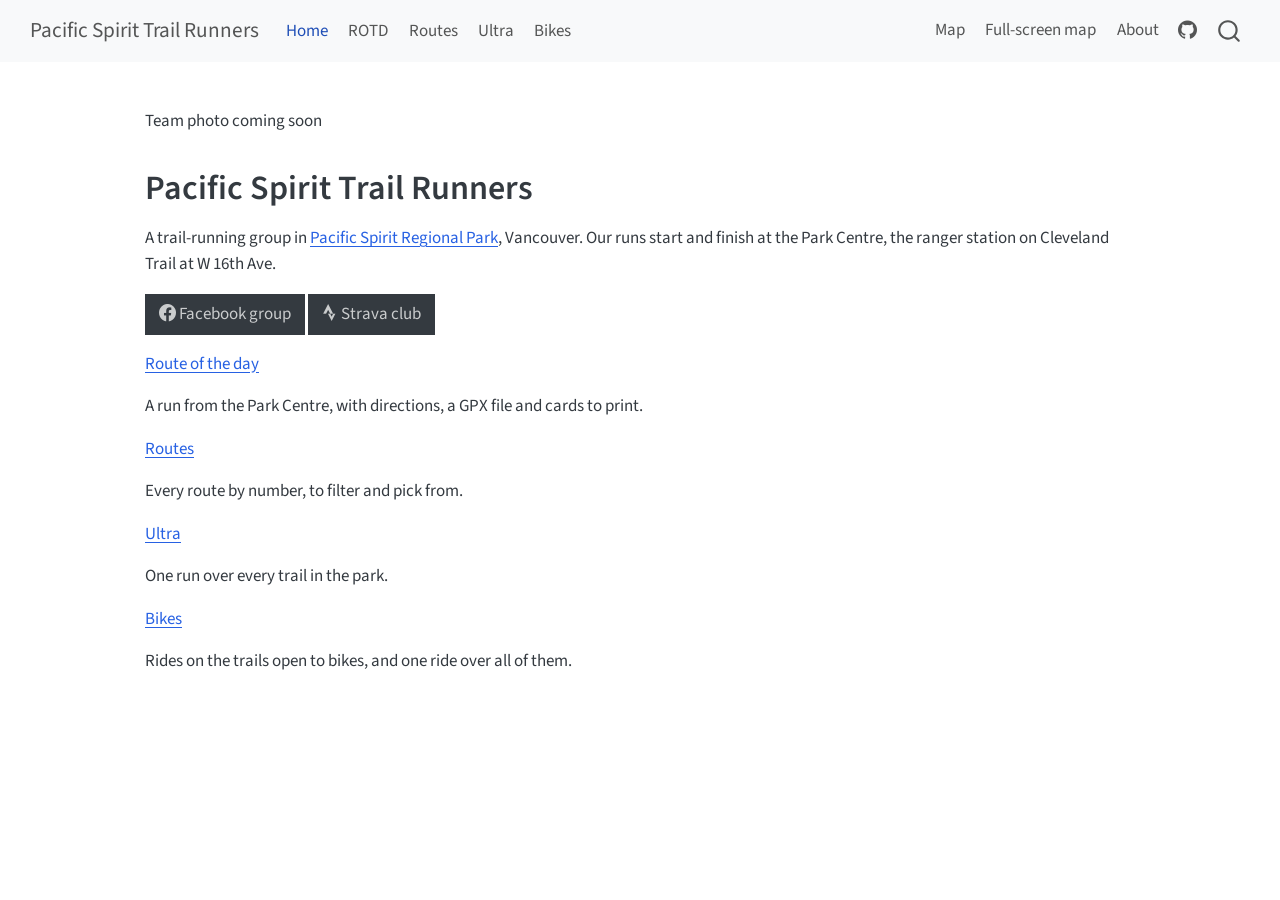
<file: index.html>
<!DOCTYPE html>
<html xmlns="http://www.w3.org/1999/xhtml" lang="en" xml:lang="en"><head>

<meta charset="utf-8">
<meta name="generator" content="quarto-1.10.18">

<meta name="viewport" content="width=device-width, initial-scale=1.0, user-scalable=yes">

<meta name="description" content="A trail-running group in Pacific Spirit Regional Park, Vancouver, BC.">

<title>Pacific Spirit Trail Runners</title>
<style>
/* Default styles provided by pandoc.
** See https://pandoc.org/MANUAL.html#variables-for-html for config info.
*/
span.smallcaps{font-variant: small-caps;}
div.columns{display: flex; gap: 1.5em;}
div.column{flex: auto;}
@media screen {
div.columns{gap: min(4vw, 1.5em);}
div.column{overflow-x: auto;}
}
div.hanging-indent{margin-left: 1.5em; text-indent: -1.5em;}
ul.task-list{list-style: none;}
ul.task-list li input[type="checkbox"] {
  width: 0.8em;
  margin: 0 0.8em 0.2em -1em; /* quarto-specific, see https://github.com/quarto-dev/quarto-cli/issues/4556 */ 
  vertical-align: middle;
}
</style>


<script src="site_libs/quarto-nav/quarto-nav.js"></script>
<script src="site_libs/quarto-nav/headroom.min.js"></script>
<script src="site_libs/clipboard/clipboard.min.js"></script>
<script src="site_libs/quarto-search/autocomplete.umd.js"></script>
<script src="site_libs/quarto-search/fuse.min.js"></script>
<script src="site_libs/quarto-search/quarto-search.js"></script>
<meta name="quarto:offset" content="./">
<script src="site_libs/quarto-html/quarto.js" type="module"></script>
<script src="site_libs/quarto-html/tabsets/tabsets.js" type="module"></script>
<script src="site_libs/quarto-html/popper.min.js"></script>
<script src="site_libs/quarto-html/tippy.umd.min.js"></script>
<script src="site_libs/quarto-html/anchor.min.js"></script>
<link href="site_libs/quarto-html/tippy.css" rel="stylesheet">
<link href="site_libs/quarto-html/quarto-syntax-highlighting-64a204ab8560d761af7679ceaba22944.css" rel="stylesheet" id="quarto-text-highlighting-styles">
<script src="site_libs/bootstrap/bootstrap.min.js"></script>
<link href="site_libs/bootstrap/bootstrap-icons.css" rel="stylesheet">
<link href="site_libs/bootstrap/bootstrap-55617497126496852ff9f5a59253c640.min.css" rel="stylesheet" append-hash="true" id="quarto-bootstrap" data-mode="light">
<script id="quarto-search-options" type="application/json">{
  "location": "navbar",
  "copy-button": false,
  "collapse-after": 3,
  "panel-placement": "end",
  "type": "overlay",
  "limit": 50,
  "keyboard-shortcut": [
    "f",
    "/",
    "s"
  ],
  "show-item-context": false,
  "language": {
    "search-no-results-text": "No results",
    "search-matching-documents-text": "matching documents",
    "search-copy-link-title": "Copy link to search",
    "search-hide-matches-text": "Hide additional matches",
    "search-more-match-text": "more match in this document",
    "search-more-matches-text": "more matches in this document",
    "search-clear-button-title": "Clear",
    "search-text-placeholder": "",
    "search-detached-cancel-button-title": "Cancel",
    "search-submit-button-title": "Submit",
    "search-label": "Search"
  }
}</script>


<link rel="stylesheet" href="styles.css">
</head>

<body class="nav-fixed fullcontent quarto-light">

<div id="quarto-search-results"></div>
  <header id="quarto-header" class="headroom fixed-top">
    <nav class="navbar navbar-expand-lg " data-bs-theme="dark">
      <div class="navbar-container container-fluid">
      <div class="navbar-brand-container mx-auto">
    <a class="navbar-brand" href="./index.html">
    <span class="navbar-title">Pacific Spirit Trail Runners</span>
    </a>
  </div>
            <div id="quarto-search" class="" title="Search"></div>
          <button class="navbar-toggler" type="button" data-bs-toggle="collapse" data-bs-target="#navbarCollapse" aria-controls="navbarCollapse" role="menu" aria-expanded="false" aria-label="Toggle navigation" onclick="if (window.quartoToggleHeadroom) { window.quartoToggleHeadroom(); }">
  <span class="navbar-toggler-icon"></span>
</button>
          <div class="collapse navbar-collapse" id="navbarCollapse">
            <ul class="navbar-nav navbar-nav-scroll me-auto">
  <li class="nav-item">
    <a class="nav-link active" href="./index.html" aria-current="page"> 
<span class="menu-text">Home</span></a>
  </li>  
  <li class="nav-item">
    <a class="nav-link" href="./rotd.html"> 
<span class="menu-text">ROTD</span></a>
  </li>  
  <li class="nav-item">
    <a class="nav-link" href="./routes.html"> 
<span class="menu-text">Routes</span></a>
  </li>  
  <li class="nav-item">
    <a class="nav-link" href="./ultra.html"> 
<span class="menu-text">Ultra</span></a>
  </li>  
  <li class="nav-item">
    <a class="nav-link" href="./bikes.html"> 
<span class="menu-text">Bikes</span></a>
  </li>  
</ul>
            <ul class="navbar-nav navbar-nav-scroll ms-auto">
  <li class="nav-item">
    <a class="nav-link" href="./map.html"> 
<span class="menu-text">Map</span></a>
  </li>  
  <li class="nav-item">
    <a class="nav-link" href="./trail_map.html" target="_blank"> 
<span class="menu-text">Full-screen map</span></a>
  </li>  
  <li class="nav-item">
    <a class="nav-link" href="./about.html"> 
<span class="menu-text">About</span></a>
  </li>  
  <li class="nav-item compact">
    <a class="nav-link" href="https://github.com/pstrunners/pstrunners.github.io"> <i class="bi bi-github" role="img" aria-label="Source code on GitHub">
</i> 
<span class="menu-text"></span></a>
  </li>  
</ul>
          </div> <!-- /navcollapse -->
            <div class="quarto-navbar-tools">
</div>
      </div> <!-- /container-fluid -->
    </nav>
</header>
<!-- content -->
<div id="quarto-content" class="quarto-container page-columns page-rows-contents page-layout-article page-navbar">
<!-- sidebar -->
<!-- margin-sidebar -->
    
<!-- main -->
<main class="content page-columns page-full" id="quarto-document-content"><header id="title-block-header" class="quarto-title-block"></header>




<div class="home column-page">
<div class="home-hero">
<!-- Team photo: save it as website/images/team-photo.jpg, then replace the
     placeholder line below with this one line:
<img class="hero-photo" src="images/team-photo.jpg" alt="The Pacific Spirit Trail Runners">
-->
<div class="hero-placeholder">
<span>Team photo coming soon</span>
</div>
</div>
<section id="pacific-spirit-trail-runners" class="level1 home-intro">
<h1>Pacific Spirit Trail Runners</h1>
<p>A trail-running group in <a href="https://metrovancouver.org/services/regional-parks/park/pacific-spirit-regional-park">Pacific Spirit Regional Park</a>, Vancouver. Our runs start and finish at the Park Centre, the ranger station on Cleveland Trail at W 16th Ave.</p>
<div class="home-social">
<p><a href="https://www.facebook.com/groups/116957471699490" class="btn btn-quarto" target="_blank" rel="noopener"><i class="bi bi-facebook" aria-hidden="true"></i> Facebook group<span class="visually-hidden"> (opens in a new tab)</span></a> <a href="https://www.strava.com/clubs/pacificspirit" class="btn btn-quarto" target="_blank" rel="noopener"><i class="bi bi-strava" aria-hidden="true"></i> Strava club<span class="visually-hidden"> (opens in a new tab)</span></a></p>
</div>
</section>
<div class="home-pages" role="navigation" aria-label="On this site">
<div class="home-page">
<p><a href="./rotd.html" class="stretched-link">Route of the day</a></p>
<p>A run from the Park Centre, with directions, a GPX file and cards to print.</p>
</div>
<div class="home-page">
<p><a href="./routes.html" class="stretched-link">Routes</a></p>
<p>Every route by number, to filter and pick from.</p>
</div>
<div class="home-page">
<p><a href="./ultra.html" class="stretched-link">Ultra</a></p>
<p>One run over every trail in the park.</p>
</div>
<div class="home-page">
<p><a href="./bikes.html" class="stretched-link">Bikes</a></p>
<p>Rides on the trails open to bikes, and one ride over all of them.</p>
</div>
</div>
</div>



</main> <!-- /main -->
<script id="quarto-html-after-body" type="application/javascript">
  window.document.addEventListener("DOMContentLoaded", function (event) {
    const icon = "";
    const anchorJS = new window.AnchorJS();
    anchorJS.options = {
      placement: 'right',
      icon: icon
    };
    anchorJS.add('.anchored');
    const isCodeAnnotation = (el) => {
      for (const clz of el.classList) {
        if (clz.startsWith('code-annotation-')) {                     
          return true;
        }
      }
      return false;
    }
    const onCopySuccess = function(e) {
      // button target
      const button = e.trigger;
      // don't keep focus
      button.blur();
      // flash "checked"
      button.classList.add('code-copy-button-checked');
      var currentTitle = button.getAttribute("title");
      button.setAttribute("title", "Copied!");
      let tooltip;
      if (window.bootstrap) {
        button.setAttribute("data-bs-toggle", "tooltip");
        button.setAttribute("data-bs-placement", "left");
        button.setAttribute("data-bs-title", "Copied!");
        tooltip = new bootstrap.Tooltip(button, 
          { trigger: "manual", 
            customClass: "code-copy-button-tooltip",
            offset: [0, -8]});
        tooltip.show();    
      }
      setTimeout(function() {
        if (tooltip) {
          tooltip.hide();
          button.removeAttribute("data-bs-title");
          button.removeAttribute("data-bs-toggle");
          button.removeAttribute("data-bs-placement");
        }
        button.setAttribute("title", currentTitle);
        button.classList.remove('code-copy-button-checked');
      }, 1000);
      // clear code selection
      e.clearSelection();
    }
    const getTextToCopy = function(trigger) {
      const outerScaffold = trigger.parentElement.cloneNode(true);
      const codeEl = outerScaffold.querySelector('code');
      for (const childEl of codeEl.children) {
        if (isCodeAnnotation(childEl)) {
          childEl.remove();
        }
      }
      return codeEl.innerText;
    }
    const clipboard = new window.ClipboardJS('.code-copy-button:not([data-in-quarto-modal])', {
      text: getTextToCopy
    });
    clipboard.on('success', onCopySuccess);
    if (window.document.getElementById('quarto-embedded-source-code-modal')) {
      const clipboardModal = new window.ClipboardJS('.code-copy-button[data-in-quarto-modal]', {
        text: getTextToCopy,
        container: window.document.getElementById('quarto-embedded-source-code-modal')
      });
      clipboardModal.on('success', onCopySuccess);
    }
      var localhostRegex = new RegExp(/^(?:http|https):\/\/localhost\:?[0-9]*\//);
      var mailtoRegex = new RegExp(/^mailto:/);
        var filterRegex = new RegExp("https:\/\/pstrunners\.github\.io\/");
      var isInternal = (href) => {
          return filterRegex.test(href) || localhostRegex.test(href) || mailtoRegex.test(href);
      }
      // Inspect non-navigation links and adorn them if external
     var links = window.document.querySelectorAll('a[href]:not(.nav-link):not(.navbar-brand):not(.toc-action):not(.sidebar-link):not(.sidebar-item-toggle):not(.pagination-link):not(.no-external):not([aria-hidden]):not(.dropdown-item):not(.quarto-navigation-tool):not(.about-link)');
      for (var i=0; i<links.length; i++) {
        const link = links[i];
        if (!isInternal(link.href)) {
          // undo the damage that might have been done by quarto-nav.js in the case of
          // links that we want to consider external
          if (link.dataset.originalHref !== undefined) {
            link.href = link.dataset.originalHref;
          }
        }
      }
    function tippyHover(el, contentFn, onTriggerFn, onUntriggerFn) {
      const config = {
        allowHTML: true,
        maxWidth: 500,
        delay: 100,
        arrow: false,
        appendTo: function(el) {
            return el.parentElement;
        },
        interactive: true,
        interactiveBorder: 10,
        theme: 'quarto',
        placement: 'bottom-start',
      };
      if (contentFn) {
        config.content = contentFn;
      }
      if (onTriggerFn) {
        config.onTrigger = onTriggerFn;
      }
      if (onUntriggerFn) {
        config.onUntrigger = onUntriggerFn;
      }
      window.tippy(el, config); 
    }
    const noterefs = window.document.querySelectorAll('a[role="doc-noteref"]');
    for (var i=0; i<noterefs.length; i++) {
      const ref = noterefs[i];
      tippyHover(ref, function() {
        // use id or data attribute instead here
        let href = ref.getAttribute('data-footnote-href') || ref.getAttribute('href');
        try { href = new URL(href).hash; } catch {}
        const id = href.replace(/^#\/?/, "");
        const note = window.document.getElementById(id);
        if (note) {
          return note.innerHTML;
        } else {
          return "";
        }
      });
    }
    const xrefs = window.document.querySelectorAll('a.quarto-xref');
    const processXRef = (id, note) => {
      // Strip column container classes
      const stripColumnClz = (el) => {
        el.classList.remove("page-full", "page-columns");
        if (el.children) {
          for (const child of el.children) {
            stripColumnClz(child);
          }
        }
      }
      stripColumnClz(note)
      if (id === null || id.startsWith('sec-')) {
        // Special case sections, only their first couple elements
        const container = document.createElement("div");
        if (note.children && note.children.length > 2) {
          container.appendChild(note.children[0].cloneNode(true));
          for (let i = 1; i < note.children.length; i++) {
            const child = note.children[i];
            if (child.tagName === "P" && child.innerText === "") {
              continue;
            } else {
              container.appendChild(child.cloneNode(true));
              break;
            }
          }
          if (window.Quarto?.typesetMath) {
            window.Quarto.typesetMath(container);
          }
          return container.innerHTML
        } else {
          if (window.Quarto?.typesetMath) {
            window.Quarto.typesetMath(note);
          }
          return note.innerHTML;
        }
      } else {
        // Remove any anchor links if they are present
        const anchorLink = note.querySelector('a.anchorjs-link');
        if (anchorLink) {
          anchorLink.remove();
        }
        if (window.Quarto?.typesetMath) {
          window.Quarto.typesetMath(note);
        }
        if (note.classList.contains("callout")) {
          return note.outerHTML;
        } else {
          return note.innerHTML;
        }
      }
    }
    for (var i=0; i<xrefs.length; i++) {
      const xref = xrefs[i];
      tippyHover(xref, undefined, function(instance) {
        instance.disable();
        let url = xref.getAttribute('href');
        let hash = undefined; 
        if (url.startsWith('#')) {
          hash = url;
        } else {
          try { hash = new URL(url).hash; } catch {}
        }
        if (hash) {
          const id = hash.replace(/^#\/?/, "");
          const note = window.document.getElementById(id);
          if (note !== null) {
            try {
              const html = processXRef(id, note.cloneNode(true));
              instance.setContent(html);
            } finally {
              instance.enable();
              instance.show();
            }
          } else {
            // See if we can fetch this
            fetch(url.split('#')[0])
            .then(res => res.text())
            .then(html => {
              const parser = new DOMParser();
              const htmlDoc = parser.parseFromString(html, "text/html");
              const note = htmlDoc.getElementById(id);
              if (note !== null) {
                const html = processXRef(id, note);
                instance.setContent(html);
              } 
            }).finally(() => {
              instance.enable();
              instance.show();
            });
          }
        } else {
          // See if we can fetch a full url (with no hash to target)
          // This is a special case and we should probably do some content thinning / targeting
          fetch(url)
          .then(res => res.text())
          .then(html => {
            const parser = new DOMParser();
            const htmlDoc = parser.parseFromString(html, "text/html");
            const note = htmlDoc.querySelector('main.content');
            if (note !== null) {
              // This should only happen for chapter cross references
              // (since there is no id in the URL)
              // remove the first header
              if (note.children.length > 0 && note.children[0].tagName === "HEADER") {
                note.children[0].remove();
              }
              const html = processXRef(null, note);
              instance.setContent(html);
            } 
          }).finally(() => {
            instance.enable();
            instance.show();
          });
        }
      }, function(instance) {
      });
    }
        let selectedAnnoteEl;
        const selectorForAnnotation = ( cell, annotation) => {
          let cellAttr = 'data-code-cell="' + cell + '"';
          let lineAttr = 'data-code-annotation="' +  annotation + '"';
          const selector = 'span[' + cellAttr + '][' + lineAttr + ']';
          return selector;
        }
        const selectCodeLines = (annoteEl) => {
          const doc = window.document;
          const targetCell = annoteEl.getAttribute("data-target-cell");
          const targetAnnotation = annoteEl.getAttribute("data-target-annotation");
          const annoteSpan = window.document.querySelector(selectorForAnnotation(targetCell, targetAnnotation));
          const lines = annoteSpan.getAttribute("data-code-lines").split(",");
          const lineIds = lines.map((line) => {
            return targetCell + "-" + line;
          })
          let top = null;
          let height = null;
          let parent = null;
          if (lineIds.length > 0) {
              //compute the position of the single el (top and bottom and make a div)
              const el = window.document.getElementById(lineIds[0]);
              top = el.offsetTop;
              height = el.offsetHeight;
              parent = el.parentElement.parentElement;
            if (lineIds.length > 1) {
              const lastEl = window.document.getElementById(lineIds[lineIds.length - 1]);
              const bottom = lastEl.offsetTop + lastEl.offsetHeight;
              height = bottom - top;
            }
            if (top !== null && height !== null && parent !== null) {
              // cook up a div (if necessary) and position it 
              let div = window.document.getElementById("code-annotation-line-highlight");
              if (div === null) {
                div = window.document.createElement("div");
                div.setAttribute("id", "code-annotation-line-highlight");
                div.style.position = 'absolute';
                parent.appendChild(div);
              }
              div.style.top = top - 2 + "px";
              div.style.height = height + 4 + "px";
              div.style.left = 0;
              let gutterDiv = window.document.getElementById("code-annotation-line-highlight-gutter");
              if (gutterDiv === null) {
                gutterDiv = window.document.createElement("div");
                gutterDiv.setAttribute("id", "code-annotation-line-highlight-gutter");
                gutterDiv.style.position = 'absolute';
                const codeCell = window.document.getElementById(targetCell);
                const gutter = codeCell.querySelector('.code-annotation-gutter');
                gutter.appendChild(gutterDiv);
              }
              gutterDiv.style.top = top - 2 + "px";
              gutterDiv.style.height = height + 4 + "px";
            }
            selectedAnnoteEl = annoteEl;
          }
        };
        const unselectCodeLines = () => {
          const elementsIds = ["code-annotation-line-highlight", "code-annotation-line-highlight-gutter"];
          elementsIds.forEach((elId) => {
            const div = window.document.getElementById(elId);
            if (div) {
              div.remove();
            }
          });
          selectedAnnoteEl = undefined;
        };
          // Handle positioning of the toggle
      window.addEventListener(
        "resize",
        throttle(() => {
          elRect = undefined;
          if (selectedAnnoteEl) {
            selectCodeLines(selectedAnnoteEl);
          }
        }, 10)
      );
      function throttle(fn, ms) {
      let throttle = false;
      let timer;
        return (...args) => {
          if(!throttle) { // first call gets through
              fn.apply(this, args);
              throttle = true;
          } else { // all the others get throttled
              if(timer) clearTimeout(timer); // cancel #2
              timer = setTimeout(() => {
                fn.apply(this, args);
                timer = throttle = false;
              }, ms);
          }
        };
      }
        // Attach click handler to the DT
        const annoteDls = window.document.querySelectorAll('dt[data-target-cell]');
        for (const annoteDlNode of annoteDls) {
          annoteDlNode.addEventListener('click', (event) => {
            const clickedEl = event.target;
            if (clickedEl !== selectedAnnoteEl) {
              unselectCodeLines();
              const activeEl = window.document.querySelector('dt[data-target-cell].code-annotation-active');
              if (activeEl) {
                activeEl.classList.remove('code-annotation-active');
              }
              selectCodeLines(clickedEl);
              clickedEl.classList.add('code-annotation-active');
            } else {
              // Unselect the line
              unselectCodeLines();
              clickedEl.classList.remove('code-annotation-active');
            }
          });
        }
    const findCites = (el) => {
      const parentEl = el.parentElement;
      if (parentEl) {
        const cites = parentEl.dataset.cites;
        if (cites) {
          return {
            el,
            cites: cites.split(' ')
          };
        } else {
          return findCites(el.parentElement)
        }
      } else {
        return undefined;
      }
    };
    var bibliorefs = window.document.querySelectorAll('a[role="doc-biblioref"]');
    for (var i=0; i<bibliorefs.length; i++) {
      const ref = bibliorefs[i];
      const citeInfo = findCites(ref);
      if (citeInfo) {
        tippyHover(citeInfo.el, function() {
          var popup = window.document.createElement('div');
          citeInfo.cites.forEach(function(cite) {
            var citeDiv = window.document.createElement('div');
            citeDiv.classList.add('hanging-indent');
            citeDiv.classList.add('csl-entry');
            var biblioDiv = window.document.getElementById('ref-' + cite);
            if (biblioDiv) {
              citeDiv.innerHTML = biblioDiv.innerHTML;
            }
            popup.appendChild(citeDiv);
          });
          return popup.innerHTML;
        });
      }
    }
  });
  </script>
</div> <!-- /content -->




</body></html>
</file>
<file: site_libs/quarto-html/tippy.css>
.tippy-box[data-animation=fade][data-state=hidden]{opacity:0}[data-tippy-root]{max-width:calc(100vw - 10px)}.tippy-box{position:relative;background-color:#333;color:#fff;border-radius:4px;font-size:14px;line-height:1.4;white-space:normal;outline:0;transition-property:transform,visibility,opacity}.tippy-box[data-placement^=top]>.tippy-arrow{bottom:0}.tippy-box[data-placement^=top]>.tippy-arrow:before{bottom:-7px;left:0;border-width:8px 8px 0;border-top-color:initial;transform-origin:center top}.tippy-box[data-placement^=bottom]>.tippy-arrow{top:0}.tippy-box[data-placement^=bottom]>.tippy-arrow:before{top:-7px;left:0;border-width:0 8px 8px;border-bottom-color:initial;transform-origin:center bottom}.tippy-box[data-placement^=left]>.tippy-arrow{right:0}.tippy-box[data-placement^=left]>.tippy-arrow:before{border-width:8px 0 8px 8px;border-left-color:initial;right:-7px;transform-origin:center left}.tippy-box[data-placement^=right]>.tippy-arrow{left:0}.tippy-box[data-placement^=right]>.tippy-arrow:before{left:-7px;border-width:8px 8px 8px 0;border-right-color:initial;transform-origin:center right}.tippy-box[data-inertia][data-state=visible]{transition-timing-function:cubic-bezier(.54,1.5,.38,1.11)}.tippy-arrow{width:16px;height:16px;color:#333}.tippy-arrow:before{content:"";position:absolute;border-color:transparent;border-style:solid}.tippy-content{position:relative;padding:5px 9px;z-index:1}
</file>
<file: site_libs/quarto-html/quarto-syntax-highlighting-64a204ab8560d761af7679ceaba22944.css>
/* quarto syntax highlight colors */
:root {
  --quarto-hl-ot-color: #003B4F;
  --quarto-hl-at-color: #657422;
  --quarto-hl-ss-color: #20794D;
  --quarto-hl-an-color: #5E5E5E;
  --quarto-hl-fu-color: #4758AB;
  --quarto-hl-st-color: #20794D;
  --quarto-hl-cf-color: #003B4F;
  --quarto-hl-op-color: #5E5E5E;
  --quarto-hl-er-color: #AD0000;
  --quarto-hl-bn-color: #AD0000;
  --quarto-hl-al-color: #AD0000;
  --quarto-hl-va-color: #111111;
  --quarto-hl-bu-color: inherit;
  --quarto-hl-ex-color: inherit;
  --quarto-hl-pp-color: #AD0000;
  --quarto-hl-in-color: #5E5E5E;
  --quarto-hl-vs-color: #20794D;
  --quarto-hl-wa-color: #5E5E5E;
  --quarto-hl-do-color: #5E5E5E;
  --quarto-hl-im-color: #00769E;
  --quarto-hl-ch-color: #20794D;
  --quarto-hl-dt-color: #AD0000;
  --quarto-hl-fl-color: #AD0000;
  --quarto-hl-co-color: #5E5E5E;
  --quarto-hl-cv-color: #5E5E5E;
  --quarto-hl-cn-color: #8f5902;
  --quarto-hl-sc-color: #5E5E5E;
  --quarto-hl-dv-color: #AD0000;
  --quarto-hl-kw-color: #003B4F;
}

/* other quarto variables */
:root {
  --quarto-font-monospace: SFMono-Regular, Menlo, Monaco, Consolas, "Liberation Mono", "Courier New", monospace;
}

/* syntax highlight based on Pandoc's rules */
pre > code.sourceCode > span {
  color: #003B4F;
}

code.sourceCode > span {
  color: #003B4F;
}

div.sourceCode,
div.sourceCode pre.sourceCode {
  color: #003B4F;
}

/* Normal */
code span {
  color: #003B4F;
}

/* Alert */
code span.al {
  color: #AD0000;
  font-style: inherit;
}

/* Annotation */
code span.an {
  color: #5E5E5E;
  font-style: inherit;
}

/* Attribute */
code span.at {
  color: #657422;
  font-style: inherit;
}

/* BaseN */
code span.bn {
  color: #AD0000;
  font-style: inherit;
}

/* BuiltIn */
code span.bu {
  font-style: inherit;
}

/* ControlFlow */
code span.cf {
  color: #003B4F;
  font-weight: bold;
  font-style: inherit;
}

/* Char */
code span.ch {
  color: #20794D;
  font-style: inherit;
}

/* Constant */
code span.cn {
  color: #8f5902;
  font-style: inherit;
}

/* Comment */
code span.co {
  color: #5E5E5E;
  font-style: inherit;
}

/* CommentVar */
code span.cv {
  color: #5E5E5E;
  font-style: italic;
}

/* Documentation */
code span.do {
  color: #5E5E5E;
  font-style: italic;
}

/* DataType */
code span.dt {
  color: #AD0000;
  font-style: inherit;
}

/* DecVal */
code span.dv {
  color: #AD0000;
  font-style: inherit;
}

/* Error */
code span.er {
  color: #AD0000;
  font-style: inherit;
}

/* Extension */
code span.ex {
  font-style: inherit;
}

/* Float */
code span.fl {
  color: #AD0000;
  font-style: inherit;
}

/* Function */
code span.fu {
  color: #4758AB;
  font-style: inherit;
}

/* Import */
code span.im {
  color: #00769E;
  font-style: inherit;
}

/* Information */
code span.in {
  color: #5E5E5E;
  font-style: inherit;
}

/* Keyword */
code span.kw {
  color: #003B4F;
  font-weight: bold;
  font-style: inherit;
}

/* Operator */
code span.op {
  color: #5E5E5E;
  font-style: inherit;
}

/* Other */
code span.ot {
  color: #003B4F;
  font-style: inherit;
}

/* Preprocessor */
code span.pp {
  color: #AD0000;
  font-style: inherit;
}

/* SpecialChar */
code span.sc {
  color: #5E5E5E;
  font-style: inherit;
}

/* SpecialString */
code span.ss {
  color: #20794D;
  font-style: inherit;
}

/* String */
code span.st {
  color: #20794D;
  font-style: inherit;
}

/* Variable */
code span.va {
  color: #111111;
  font-style: inherit;
}

/* VerbatimString */
code span.vs {
  color: #20794D;
  font-style: inherit;
}

/* Warning */
code span.wa {
  color: #5E5E5E;
  font-style: italic;
}

.prevent-inlining {
  content: "</";
}

/*# sourceMappingURL=9d8d5bb603a83b8298b89080a598c93b.css.map */
</file>
<file: styles.css>
/* Map page: the map fills the window below the navbar. Quarto pads direct
   children of #quarto-content and gives iframes a bottom margin, so the
   selector needs the id to win. */
#quarto-content > .trail-map {
  display: block;
  width: 100%;
  height: calc(100dvh - 62px);
  border: 0;
  padding: 0;
  margin: 0;
}

/* Routes page */
.route-map {
  width: 100%;
  height: min(65vh, 560px);
  border-radius: 4px;
  box-shadow: 0 0 0 1px rgba(11, 11, 11, 0.1);
}
.route-card h3 {
  margin: 0.5rem 0 0.25rem;
}
.route-stats {
  margin-bottom: 0.75rem;
}
.route-id {
  color: #52514e;
}
.cue-sheet td:first-child,
.cue-sheet td:last-child {
  font-variant-numeric: tabular-nums;
  white-space: nowrap;
}
/* Quarto's theme gives Observable buttons the same text and background colour */
.observablehq .btn-quarto,
.observablehq button {
  color: #fff;
}

/* Two-thumb distance slider: two range inputs stacked on one track. Only the
   thumbs take pointer events, so each can be dragged. */
.range2 {
  display: flex;
  align-items: center;
  gap: 0.75rem;
  flex-wrap: wrap;
  margin: 0.25rem 0 0.5rem;
}
.range2 > label {
  width: 120px; /* matches Observable Inputs labels */
}
.range2-track {
  position: relative;
  flex: 1 1 200px;
  max-width: 320px;
  height: 28px;
}
.range2-track::before {
  content: "";
  position: absolute;
  inset: 12px 0;
  border-radius: 2px;
  background: linear-gradient(
    to right,
    #dee2e6 var(--lo),
    #2a78d6 var(--lo),
    #2a78d6 var(--hi),
    #dee2e6 var(--hi)
  );
}
.range2-track input[type="range"] {
  position: absolute;
  inset: 0;
  width: 100%;
  margin: 0;
  background: none;
  pointer-events: none;
  -webkit-appearance: none;
  appearance: none;
}
.range2-track input[type="range"]::-webkit-slider-runnable-track {
  background: none;
}
.range2-track input[type="range"]::-moz-range-track {
  background: none;
}
.range2-track input[type="range"]::-webkit-slider-thumb {
  pointer-events: auto;
  -webkit-appearance: none;
  width: 20px;
  height: 20px;
  margin-top: 4px;
  border-radius: 50%;
  background: #fff;
  border: 2px solid #2a78d6;
  cursor: pointer;
}
.range2-track input[type="range"]::-moz-range-thumb {
  pointer-events: auto;
  width: 16px;
  height: 16px;
  border-radius: 50%;
  background: #fff;
  border: 2px solid #2a78d6;
  cursor: pointer;
}
.range2 output {
  font-variant-numeric: tabular-nums;
  font-weight: 600;
}

/* Directions and printable card */
.route-actions {
  display: flex;
  gap: 0.75rem;
  align-items: center;
  flex-wrap: wrap;
  margin: 0.5rem 0 1rem;
}
.route-actions form {
  margin: 0;
}
.directions {
  padding-left: 1.5rem;
}
.directions li {
  margin: 0.15rem 0;
}
.directions .at-km {
  display: inline-block;
  min-width: 2.5rem;
  color: #52514e;
  font-variant-numeric: tabular-nums;
}
.cue-details summary {
  cursor: pointer;
  color: #52514e;
  margin: 0.5rem 0;
}
.card-preview {
  overflow-x: auto;
}
.layout-size {
  margin: -0.25rem 0 0.5rem 132px; /* under the buttons, past the label */
  color: #52514e;
  font-size: 0.9rem;
}
@media (max-width: 600px) {
  .layout-size {
    margin-left: 0;
  }
}

.route-note {
  color: #52514e;
  font-size: 0.9rem;
  margin-top: -0.5rem;
}

/* Ultra page */
.ultra-map {
  height: min(75vh, 700px);
}
.ultra-legend {
  display: flex;
  flex-wrap: wrap;
  gap: 0.25rem 1.25rem;
  margin: 0.4rem 0 0.75rem;
  font-size: 0.9rem;
  color: #52514e;
}
.ultra-legend span {
  display: inline-flex;
  align-items: center;
  gap: 0.4rem;
}
.ultra-legend i {
  display: inline-block;
  width: 22px;
  height: 4px;
  border-radius: 2px;
}
.ultra-legend i.dashed {
  background: repeating-linear-gradient(90deg, #4a3aa7 0 4px, transparent 4px 8px);
}
.ultra-legend b {
  display: inline-grid;
  place-items: center;
  font-size: 0.7rem;
  border-radius: 50%;
}
.ultra-legend b.km {
  width: 20px;
  height: 20px;
  border: 2px solid #0b0b0b;
  color: #0b0b0b;
}
.ultra-legend img {
  height: 22px;
}
.directions li.aid {
  font-weight: 600;
}
.directions li.aid-optional {
  color: #898781;
}
.directions li.optional {
  font-style: italic;
  color: #4a3aa7;
}

/* Routes page: a card per route */
.route-list {
  display: grid;
  grid-template-columns: repeat(auto-fill, minmax(min(100%, 300px), 1fr));
  gap: 0.6rem;
  margin: 0.5rem 0 1.5rem;
}
.route-item {
  display: flex;
  gap: 0.7rem;
  align-items: center;
  padding: 0.55rem 0.7rem;
  border: 1px solid #e3e2dc;
  border-radius: 8px;
  background: #fff;
  color: #0b0b0b;
  text-decoration: none;
}
.route-item:hover,
.route-item:focus-visible {
  border-color: #2a78d6;
  box-shadow: 0 1px 4px rgba(42, 120, 214, 0.2);
}
.route-thumb {
  flex: 0 0 64px;
  height: 64px;
}
.route-text {
  display: flex;
  flex-direction: column;
  min-width: 0;
}
.route-item-name {
  font-size: 0.95rem;
  line-height: 1.25;
}
.route-item-stats {
  color: #52514e;
  font-size: 0.85rem;

/* Home page */
.home-hero p {
  margin: 0;
}
/* Until the team photo arrives (see index.qmd): a forest-green panel with
   topo-map contour lines, an inline SVG. */
.hero-placeholder {
  display: grid;
  place-items: center;
  width: 100%;
  aspect-ratio: 16 / 9;
  max-height: 55vh;
  border-radius: 4px;
  background: #2f5d4a url('data:image/svg+xml,%3Csvg xmlns="http://www.w3.org/2000/svg" viewBox="0 0 1200 675" preserveAspectRatio="xMidYMid slice"%3E%3Cg fill="none" stroke="%23fff" stroke-opacity=".16"%3E%3Cpath d="M982 250C984 256 981 265 976 270C972 275 961 278 953 279C945 281 937 281 930 280C923 280 915 280 909 277C902 275 895 271 891 267C887 262 884 256 884 250C883 244 883 237 887 231C890 226 897 220 904 217C912 215 923 216 930 217C937 219 943 223 949 226C955 229 960 231 966 235C971 239 980 244 982 250Z" stroke-width="1.1"/%3E%3Cpath d="M1036 250C1039 262 1031 279 1021 289C1011 298 990 303 975 307C959 311 945 311 930 311C915 310 900 310 887 305C874 301 860 293 852 283C843 274 838 262 836 250C835 238 835 223 842 212C849 202 865 189 879 185C894 181 915 184 930 187C945 190 955 197 967 203C980 208 994 210 1005 218C1017 226 1034 238 1036 250Z" stroke-width="1.1"/%3E%3Cpath d="M1092 250C1094 268 1079 293 1063 307C1047 321 1017 328 995 333C973 339 952 341 930 341C908 342 884 341 865 334C845 327 825 314 813 300C800 286 790 268 787 250C785 232 785 209 796 193C808 177 833 160 855 154C878 149 908 155 930 159C952 163 966 172 986 178C1005 185 1030 188 1048 200C1065 212 1089 232 1092 250Z" stroke-width="1.1"/%3E%3Cpath d="M1147 250C1149 274 1125 306 1102 324C1080 342 1044 351 1015 359C986 367 959 373 930 373C901 374 868 372 842 363C816 354 791 336 773 317C756 298 741 274 737 250C733 226 734 194 750 173C766 152 803 132 833 126C863 119 901 129 930 133C959 138 978 145 1006 153C1033 160 1071 164 1094 180C1118 196 1146 226 1147 250Z" stroke-width="1.1"/%3E%3Cpath d="M1201 250C1200 280 1167 317 1139 339C1111 362 1069 373 1035 384C1000 395 966 405 930 406C894 407 852 404 819 392C787 380 756 358 733 334C711 311 689 280 685 250C680 220 683 179 705 154C726 128 775 107 813 99C850 92 894 104 930 108C966 113 992 116 1028 125C1063 133 1115 138 1144 159C1172 180 1202 220 1201 250Z" stroke-width="2.2"/%3E%3Cpath d="M1252 250C1249 286 1206 327 1173 354C1140 380 1095 396 1055 410C1014 424 973 437 930 439C887 441 837 435 797 421C757 406 720 380 692 352C664 323 636 286 630 250C625 214 633 164 660 135C687 106 749 84 794 76C839 67 887 81 930 84C973 87 1008 85 1052 94C1096 103 1162 111 1195 137C1228 163 1256 214 1252 250Z" stroke-width="1.1"/%3E%3Cpath d="M1300 250C1293 292 1242 337 1205 368C1168 399 1121 419 1075 436C1029 454 980 471 930 473C880 475 821 467 775 449C728 432 683 403 649 370C616 337 579 292 574 250C569 208 584 149 618 117C652 84 726 64 778 55C830 45 880 58 930 59C980 59 1025 50 1078 60C1131 69 1211 82 1248 114C1284 146 1307 208 1300 250Z" stroke-width="1.1"/%3E%3Cpath d="M1344 250C1333 298 1277 345 1236 381C1195 417 1147 443 1096 464C1045 485 987 505 930 507C873 509 806 498 752 478C698 458 644 427 605 389C566 351 521 298 517 250C513 202 538 136 579 100C620 64 705 48 763 36C822 25 873 33 930 31C987 29 1046 12 1107 22C1169 32 1260 54 1300 92C1339 130 1354 202 1344 250Z" stroke-width="1.1"/%3E%3Cpath d="M1383 250C1369 304 1311 354 1267 394C1223 435 1175 467 1119 492C1062 516 995 538 930 541C865 543 792 529 730 507C668 485 603 452 558 409C513 366 462 304 460 250C458 196 497 124 545 85C593 47 686 33 750 19C814 5 865 6 930 0C995 -6 1069 -29 1139 -18C1209 -6 1309 26 1350 70C1391 115 1397 196 1383 250Z" stroke-width="1.1"/%3E%3Cpath d="M1419 250C1403 310 1345 363 1299 408C1253 453 1203 493 1141 521C1080 549 1002 571 930 574C858 577 777 561 706 537C636 513 559 478 508 430C458 383 404 310 405 250C406 190 460 114 515 72C570 31 668 20 737 2C806 -16 858 -24 930 -35C1002 -45 1094 -74 1172 -60C1250 -46 1356 -2 1398 50C1439 102 1436 190 1419 250Z" stroke-width="2.2"/%3E%3Cpath d="M1452 250C1434 315 1380 372 1332 422C1284 472 1232 520 1164 551C1097 582 1010 604 930 607C850 609 761 594 682 568C603 542 511 506 456 453C401 400 346 315 352 250C358 185 428 106 490 62C552 18 650 8 723 -15C797 -38 850 -60 930 -74C1010 -89 1120 -121 1206 -104C1291 -86 1400 -28 1441 31C1483 90 1471 185 1452 250Z" stroke-width="1.1"/%3E%3Cpath d="M278 560C277 566 271 571 267 576C262 580 257 584 251 587C245 590 237 592 230 592C223 593 215 591 208 589C200 586 192 583 187 578C182 573 177 566 177 560C178 554 184 547 189 543C195 538 204 537 211 536C218 534 223 532 230 531C237 530 247 527 255 528C262 530 273 535 277 540C281 545 280 554 278 560Z" stroke-width="1.1"/%3E%3Cpath d="M324 560C321 572 311 582 303 591C294 600 285 609 273 615C261 620 245 624 230 625C215 625 199 623 185 618C170 613 153 607 143 597C133 587 124 572 125 560C127 548 140 534 151 526C163 518 180 517 193 512C206 508 215 503 230 500C245 497 265 491 281 495C296 498 315 510 323 520C330 531 327 548 324 560Z" stroke-width="1.1"/%3E%3Cpath d="M367 560C362 578 351 593 339 607C327 621 313 634 295 643C276 651 252 656 230 657C208 658 183 655 161 648C139 642 112 632 97 617C83 602 71 578 74 560C78 542 100 523 117 512C134 500 156 497 175 489C194 482 208 471 230 466C252 461 285 454 308 460C331 466 357 485 367 502C376 518 371 542 367 560Z" stroke-width="1.1"/%3E%3Cpath d="M408 560C403 583 391 604 376 623C361 641 341 660 317 671C292 682 260 688 230 690C200 691 167 688 137 680C107 671 68 657 50 637C31 617 20 583 26 560C32 537 64 514 86 498C107 482 132 477 156 465C180 454 200 436 230 429C260 422 306 415 336 424C366 433 396 461 408 484C420 506 414 537 408 560Z" stroke-width="1.1"/%3E%3Cpath d="M449 560C443 589 432 615 414 639C395 662 369 685 338 699C308 713 268 720 230 722C192 725 149 724 111 713C73 702 24 683 2 658C-20 632 -28 589 -19 560C-9 531 31 506 57 486C83 466 108 456 137 440C165 424 192 397 230 389C268 380 328 375 364 388C400 401 433 438 447 467C462 496 454 531 449 560Z" stroke-width="2.2"/%3E%3Cpath d="M489 560C484 594 473 627 452 655C430 683 397 710 360 727C323 744 276 752 230 756C184 759 130 760 84 747C38 734 -22 709 -45 678C-69 647 -71 594 -59 560C-46 526 1 499 30 474C59 450 81 434 115 412C148 391 184 356 230 346C276 336 349 336 391 354C433 371 468 417 484 451C500 486 495 526 489 560Z" stroke-width="1.1"/%3E%3Cpath d="M530 560C525 599 515 639 490 671C465 704 425 734 381 754C338 774 284 786 230 791C176 796 109 799 56 784C2 768 -66 735 -91 697C-116 660 -110 599 -94 560C-79 521 -28 493 3 463C34 433 53 408 91 381C129 355 176 311 230 301C284 291 369 298 417 321C465 343 500 397 519 437C537 477 535 521 530 560Z" stroke-width="1.1"/%3E%3C/g%3E%3C/svg%3E') center / cover no-repeat;
  color: #eaf2ec;
  font-size: clamp(1.1rem, 3.2vw, 1.6rem);
  font-weight: 600;
  text-align: center;
}
.hero-placeholder span {
  padding: 0 1rem;
}
.hero-photo {
  display: block;
  max-width: 100%;
  max-height: 75vh; /* shrinks to fit rather than cropping anyone out */
  margin: 0 auto;
  border-radius: 4px;
}
.home-intro {
  max-width: 40rem;
  margin: 1.75rem 0 2.5rem;
}
.home-intro h1 {
  margin: 0 0 0.75rem;
  font-size: clamp(2rem, 6vw, 2.75rem);
  font-weight: 700;
  line-height: 1.1;
  letter-spacing: -0.01em;
  color: #0b0b0b;
}
.home-intro p {
  font-size: 1.15rem;
  color: #52514e;
}
.home-social {
  display: flex;
  flex-wrap: wrap;
  gap: 0.75rem;
  margin-top: 1.25rem;
}
.home-social p {
  display: contents;
}
.home-social .btn-quarto {
  --bs-btn-color: #fff;
  --bs-btn-hover-color: #fff;
  padding: 0.6rem 1.1rem;
  font-size: 1.05rem;
}
.home-social .bi {
  margin-right: 0.4rem;
}
@media (max-width: 575.98px) {
  .hero-placeholder {
    aspect-ratio: 3 / 2;
  }
  .home-social .btn-quarto {
    flex: 1 1 100%; /* full-width buttons on a phone */
  }
}
.home-pages {
  display: grid;
  gap: 0 2rem;
  margin-bottom: 2rem;
}
@media (min-width: 576px) {
  .home-pages {
    grid-template-columns: repeat(2, 1fr);
  }
}
@media (min-width: 992px) {
  .home-pages {
    grid-template-columns: repeat(4, 1fr);
  }
}
.home-page {
  position: relative; /* the whole cell is the link (.stretched-link) */
  padding: 0.9rem 0 0.5rem;
  border-top: 1px solid #dee2e6;
}
.home-page p {
  margin: 0 0 0.25rem;
  color: #52514e;
}
.home-page a {
  font-size: 1.2rem;
  font-weight: 600;
  color: #2a78d6;
  text-decoration: none;
}
.home-page:hover a,
.home-page a:focus-visible {
  text-decoration: underline;
}
</file>
